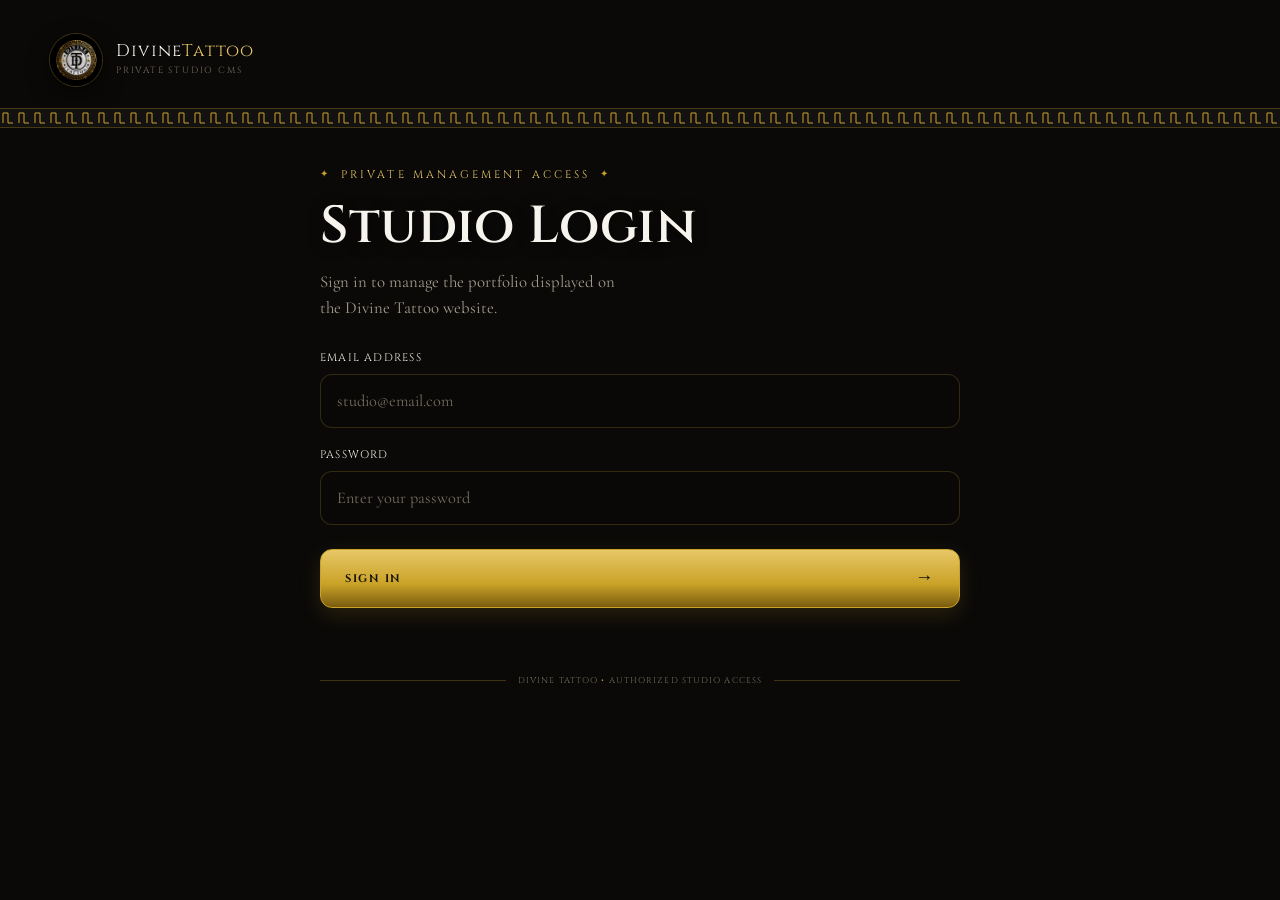
<file: admin/index.html>
<!DOCTYPE html>
<html lang="en">
<head>
  <meta charset="UTF-8">
  <meta name="viewport" content="width=device-width, initial-scale=1.0">
  <meta name="theme-color" content="#0a0908">
  <title>Studio Login | Divine Tattoo</title>
  <link rel="preconnect" href="https://fonts.googleapis.com">
  <link rel="preconnect" href="https://fonts.gstatic.com" crossorigin>
  <link href="https://fonts.googleapis.com/css2?family=Cinzel:wght@400;500;600;700;900&family=Cormorant+Garamond:ital,wght@0,400;0,500;0,600;1,400;1,500&display=swap" rel="stylesheet">
  <link rel="stylesheet" href="admin.css">
  <link rel="stylesheet" href="refinement.css">
</head>
<body class="admin-login-body">
  <main class="login-page">
    <section class="login-panel" aria-labelledby="loginTitle">
      <span class="frame-corner corner-tl" aria-hidden="true"></span>
      <span class="frame-corner corner-tr" aria-hidden="true"></span>
      <span class="frame-corner corner-bl" aria-hidden="true"></span>
      <span class="frame-corner corner-br" aria-hidden="true"></span>

      <header class="login-brand">
        <img src="../assets/logo-480.jpg" alt="Divine Tattoo crest" class="admin-brand-mark">
        <div class="admin-brand-copy">
          <span class="admin-brand-name">Divine<em>Tattoo</em></span>
          <span class="admin-brand-kicker">Private Studio CMS</span>
        </div>
      </header>

      <div class="gk-divider" aria-hidden="true"></div>

      <div class="login-intro">
        <p class="eyebrow"><span class="star">✦</span> Private Management Access <span class="star">✦</span></p>
        <h1 id="loginTitle">Studio Login</h1>
        <p class="subtitle">Sign in to manage the portfolio displayed on the Divine Tattoo website.</p>
      </div>

      <form id="loginForm" novalidate>
        <div class="field">
          <label for="email">Email Address</label>
          <input type="email" id="email" name="email" placeholder="studio@email.com" autocomplete="email" inputmode="email" required>
        </div>

        <div class="field">
          <label for="password">Password</label>
          <input type="password" id="password" name="password" placeholder="Enter your password" autocomplete="current-password" required>
        </div>

        <button type="submit" id="loginButton" class="primary-button">
          <span class="button-text">Sign In</span>
          <span class="button-arrow" aria-hidden="true">→</span>
        </button>

        <p id="loginMessage" class="message" aria-live="polite"></p>
      </form>

      <footer class="login-footer">
        <span class="footer-line" aria-hidden="true"></span>
        <p>Divine Tattoo <span>•</span> Authorized Studio Access</p>
        <span class="footer-line" aria-hidden="true"></span>
      </footer>
    </section>
  </main>

  <script type="module" src="admin.js"></script>
</body>
</html>
</file>
<file: admin/admin.css>
/* ==========================================================
   DIVINE TATTOO — PRIVATE STUDIO CMS
   Visual system mirrors the public Divine Tattoo website.
   Front-end only: authentication/CMS behavior remains in JS.
   ========================================================== */

:root {
  --black: #0a0908;
  --black-soft: #141210;
  --surface: #1c1916;
  --surface-2: #221e19;
  --gold-deep: #7a5c10;
  --gold: #c9a227;
  --gold-light: #e8c766;
  --gold-pale: #f0d98c;
  --marble: #ede9df;
  --white: #f7f4ee;
  --stone: #a39c8a;
  --stone-dim: #756e5e;
  --line: rgba(201, 162, 39, 0.28);
  --danger: #df7b7d;
  --success: #8fbf91;
  --font-display: 'Cinzel', 'Times New Roman', serif;
  --font-body: 'Cormorant Garamond', Georgia, serif;
  --radius: 2px;
  --shadow: 0 24px 70px rgba(0, 0, 0, 0.48);
}

*, *::before, *::after { box-sizing: border-box; }

html {
  min-height: 100%;
  background: var(--black);
}

body {
  margin: 0;
  min-height: 100vh;
  min-height: 100dvh;
  color: var(--marble);
  font-family: var(--font-body);
  font-size: 18px;
  line-height: 1.55;
  -webkit-font-smoothing: antialiased;
  background: var(--black);
  overflow-x: clip;
}

body::before,
body::after {
  content: '';
  position: fixed;
  inset: 0;
  pointer-events: none;
}

body::before {
  z-index: -2;
  background-image: url('../assets/pattern-duotone.jpg');
  background-repeat: repeat;
  background-size: 420px auto;
  opacity: 0.15;
}

body::after {
  z-index: -1;
  background:
    radial-gradient(circle at 14% 8%, rgba(201, 162, 39, 0.10), transparent 30%),
    radial-gradient(circle at 86% 88%, rgba(201, 162, 39, 0.06), transparent 34%),
    rgba(10, 9, 8, 0.87);
}

button,
input { font: inherit; }
button { cursor: pointer; }
button:disabled { cursor: not-allowed; opacity: 0.55; }

h1, h2, h3, p { margin-top: 0; }

h1, h2, h3 {
  font-family: var(--font-display);
  color: var(--white);
  font-weight: 600;
  letter-spacing: 0.01em;
  line-height: 1.12;
  text-shadow: 0 2px 16px rgba(0, 0, 0, 0.45);
}

p { color: var(--stone); }

/* ---------- shared brand ---------- */
.admin-brand,
.login-brand {
  display: flex;
  align-items: center;
  gap: 14px;
}

.admin-brand-mark {
  width: 52px;
  height: 52px;
  flex: 0 0 52px;
  border-radius: 50%;
  object-fit: cover;
  box-shadow: 0 0 0 1px var(--line), 0 8px 22px rgba(0, 0, 0, 0.55);
}

.admin-brand-copy {
  display: flex;
  flex-direction: column;
  gap: 3px;
}

.admin-brand-name {
  font-family: var(--font-display);
  color: var(--white);
  font-size: 17px;
  letter-spacing: 0.07em;
  line-height: 1.1;
}

.admin-brand-name em {
  color: var(--gold-light);
  font-style: normal;
}

.admin-brand-kicker {
  color: var(--stone-dim);
  font-family: var(--font-display);
  font-size: 9px;
  letter-spacing: 0.2em;
  text-transform: uppercase;
}

/* ---------- public-site Greek-key motif ---------- */
.gk-divider {
  width: 100%;
  height: 20px;
  background-color: var(--black-soft);
  background-image: url("data:image/svg+xml,%3Csvg xmlns='http://www.w3.org/2000/svg' width='16' height='32' viewBox='0 0 16 32'%3E%3Cpath d='M0,24 L0,8 L8,8 L8,24 L16,24' fill='none' stroke='%23C9A227' stroke-width='1.6'/%3E%3C/svg%3E");
  background-repeat: repeat-x;
  background-position: 0 center;
  background-size: 16px 20px;
  border-top: 1px solid var(--line);
  border-bottom: 1px solid var(--line);
  animation: gk-crawl 5s linear infinite;
}

@keyframes gk-crawl {
  from { background-position: 0 center; }
  to { background-position: -32px center; }
}

.eyebrow,
.section-kicker {
  font-family: var(--font-display);
  text-transform: uppercase;
  color: var(--gold-light);
  letter-spacing: 0.28em;
}

.eyebrow {
  display: flex;
  align-items: center;
  gap: 10px;
  margin: 0 0 14px;
  font-size: 11px;
}

.eyebrow .star {
  color: var(--gold);
  font-size: 10px;
}

.section-kicker {
  margin: 0 0 8px !important;
  font-size: 10px !important;
}

/* ---------- corner framing ---------- */
.frame-corner {
  position: absolute;
  width: 18px;
  height: 18px;
  pointer-events: none;
  color: var(--gold);
}

.corner-tl { top: 10px; left: 10px; border-top: 1px solid; border-left: 1px solid; }
.corner-tr { top: 10px; right: 10px; border-top: 1px solid; border-right: 1px solid; }
.corner-bl { bottom: 10px; left: 10px; border-bottom: 1px solid; border-left: 1px solid; }
.corner-br { bottom: 10px; right: 10px; border-bottom: 1px solid; border-right: 1px solid; }

/* ==========================================================
   LOGIN
   ========================================================== */
.login-page {
  width: min(100%, 1180px);
  min-height: 100vh;
  min-height: 100dvh;
  margin: 0 auto;
  padding: 28px 20px;
  display: grid;
  place-items: center;
}

.login-panel {
  position: relative;
  width: min(100%, 520px);
  border: 1px solid var(--line);
  border-radius: var(--radius);
  background:
    linear-gradient(145deg, rgba(34, 30, 25, 0.92), rgba(10, 9, 8, 0.96));
  box-shadow: var(--shadow), inset 0 1px 0 rgba(255, 255, 255, 0.025);
  overflow: hidden;
}

.login-brand {
  padding: 30px 30px 26px;
}

.login-intro {
  padding: 34px 30px 0;
}

.login-intro h1 {
  margin: 0;
  font-size: clamp(2.15rem, 9vw, 3.25rem);
}

.subtitle {
  max-width: 39ch;
  margin: 14px 0 0;
  color: var(--stone);
  font-size: 1.05rem;
}

#loginForm {
  padding: 26px 30px 0;
}

.field { margin-bottom: 18px; }

.field label {
  display: block;
  margin-bottom: 8px;
  color: var(--marble);
  font-family: var(--font-display);
  font-size: 11px;
  letter-spacing: 0.11em;
  text-transform: uppercase;
}

.field input,
.portfolio-order-input {
  outline: none;
  color: var(--white);
  background: rgba(10, 9, 8, 0.68);
  border: 1px solid rgba(201, 162, 39, 0.22);
  border-radius: var(--radius);
  transition: border-color 0.2s ease, box-shadow 0.2s ease, background 0.2s ease;
}

.field input {
  display: block;
  width: 100%;
  min-height: 54px;
  padding: 0 16px;
  font-size: 1.02rem;
}

.field input::placeholder { color: var(--stone-dim); }

.field input:hover { border-color: rgba(232, 199, 102, 0.38); }

.field input:focus,
.portfolio-order-input:focus {
  border-color: var(--gold-light);
  background: rgba(201, 162, 39, 0.045);
  box-shadow: 0 0 0 3px rgba(201, 162, 39, 0.08);
}

.primary-button,
#loginButton {
  display: inline-flex;
  align-items: center;
  justify-content: center;
  gap: 14px;
  min-height: 52px;
  padding: 14px 24px;
  border: 1px solid var(--gold);
  border-radius: var(--radius);
  background: linear-gradient(180deg, var(--gold-light), var(--gold) 60%, var(--gold-deep));
  color: #161208;
  font-family: var(--font-display);
  font-size: 11px;
  font-weight: 700;
  letter-spacing: 0.14em;
  text-transform: uppercase;
  box-shadow: 0 7px 22px rgba(201, 162, 39, 0.16);
  transition: transform 0.2s ease, box-shadow 0.2s ease, filter 0.2s ease;
}

#loginButton {
  width: 100%;
  justify-content: space-between;
  margin-top: 6px;
}

.primary-button:hover,
#loginButton:hover {
  transform: translateY(-2px);
  filter: brightness(1.04);
  box-shadow: 0 11px 28px rgba(201, 162, 39, 0.28);
}

.primary-button:active,
#loginButton:active { transform: translateY(0); }
.button-arrow { font-size: 1.15rem; }

.message {
  min-height: 22px;
  margin: 12px 0 0;
  color: var(--danger);
  font-size: 0.92rem;
  text-align: center;
}

#uploadMessage,
#portfolioMessage { color: var(--gold-pale); }

.login-footer {
  display: flex;
  align-items: center;
  gap: 12px;
  padding: 28px 30px 30px;
}

.footer-line {
  flex: 1;
  height: 1px;
  background: var(--line);
}

.login-footer p {
  margin: 0;
  color: var(--stone-dim);
  font-family: var(--font-display);
  font-size: 8.5px;
  letter-spacing: 0.13em;
  text-transform: uppercase;
  text-align: center;
}

.login-footer p span { color: var(--gold); }

/* ==========================================================
   DASHBOARD SHELL
   ========================================================== */
.auth-checking .admin-shell { opacity: 0; }

.admin-shell {
  width: min(1180px, calc(100% - 32px));
  margin: 0 auto;
  padding: 24px 0 64px;
  opacity: 1;
  transition: opacity 0.2s ease;
}

.admin-header {
  display: flex;
  align-items: center;
  justify-content: space-between;
  gap: 18px;
  padding: 10px 0 22px;
}

.logout-button {
  flex: 0 0 auto;
  padding: 11px 16px;
  border: 1px solid var(--gold-deep);
  border-radius: var(--radius);
  background: transparent;
  color: var(--gold-light);
  font-family: var(--font-display);
  font-size: 10px;
  letter-spacing: 0.12em;
  text-transform: uppercase;
  transition: background 0.2s ease, border-color 0.2s ease, transform 0.2s ease;
}

.logout-button:hover {
  transform: translateY(-1px);
  border-color: var(--gold-light);
  background: rgba(201, 162, 39, 0.08);
}

.admin-hero {
  padding: clamp(42px, 7vw, 76px) 0 18px;
  max-width: 760px;
}

.admin-hero h1 {
  margin: 0;
  font-size: clamp(2.35rem, 8vw, 4.6rem);
}

.admin-subtitle {
  max-width: 58ch;
  margin: 15px 0 0;
  color: var(--stone);
  font-size: clamp(1.05rem, 2.4vw, 1.2rem);
}

/* ==========================================================
   DASHBOARD PANELS
   ========================================================== */
.admin-panel {
  position: relative;
  margin-top: 28px;
  padding: clamp(24px, 4vw, 36px);
  border: 1px solid var(--line);
  border-radius: var(--radius);
  background:
    linear-gradient(145deg, rgba(34, 30, 25, 0.84), rgba(10, 9, 8, 0.92));
  box-shadow: 0 18px 54px rgba(0, 0, 0, 0.34);
}

.section-heading {
  display: flex;
  align-items: flex-start;
  justify-content: space-between;
  gap: 16px;
  margin-bottom: 22px;
}

.section-heading h2 {
  margin: 0;
  font-size: clamp(1.55rem, 4vw, 2.35rem);
}

.section-heading p:not(.section-kicker) {
  max-width: 62ch;
  margin: 8px 0 0;
  color: var(--stone);
  font-size: 1rem;
}

/* ==========================================================
   UPLOAD
   ========================================================== */
.upload-controls {
  display: grid;
  gap: 12px;
}

#imageInput {
  width: 100%;
  min-height: 58px;
  padding: 11px;
  border: 1px dashed rgba(201, 162, 39, 0.48);
  border-radius: var(--radius);
  background: rgba(10, 9, 8, 0.65);
  color: var(--stone);
}

#imageInput:hover { border-color: var(--gold-light); }

#imageInput::file-selector-button {
  margin-right: 12px;
  padding: 11px 16px;
  border: 1px solid var(--gold-deep);
  border-radius: var(--radius);
  background: rgba(201, 162, 39, 0.10);
  color: var(--gold-light);
  font-family: var(--font-display);
  font-size: 10px;
  font-weight: 600;
  letter-spacing: 0.08em;
  text-transform: uppercase;
  cursor: pointer;
}

.upload-controls .primary-button { width: 100%; }

/* ==========================================================
   PORTFOLIO GRID + CARDS
   ========================================================== */
.portfolio-grid {
  display: grid;
  grid-template-columns: repeat(2, minmax(0, 1fr));
  gap: 14px;
}

.portfolio-card {
  position: relative;
  overflow: hidden;
  border: 1px solid rgba(201, 162, 39, 0.22);
  border-radius: var(--radius);
  background: rgba(10, 9, 8, 0.76);
  box-shadow: 0 12px 28px rgba(0, 0, 0, 0.34);
  transition: transform 0.22s ease, border-color 0.22s ease, box-shadow 0.22s ease, opacity 0.2s ease;
}

.portfolio-card::before {
  content: '';
  position: absolute;
  inset: 0;
  z-index: 2;
  pointer-events: none;
  box-shadow: inset 0 0 0 1px rgba(232, 199, 102, 0.04);
}

.portfolio-card:hover {
  transform: translateY(-3px);
  border-color: rgba(232, 199, 102, 0.55);
  box-shadow: 0 18px 34px rgba(0, 0, 0, 0.42);
}

.portfolio-preview {
  display: block;
  width: 100%;
  aspect-ratio: 4 / 5;
  object-fit: cover;
  background: var(--black);
  border-bottom: 1px solid var(--line);
}

.portfolio-info {
  display: flex;
  flex-direction: column;
  gap: 10px;
  padding: 13px;
}

.portfolio-order {
  display: inline-flex;
  align-items: center;
  width: fit-content;
  min-height: 30px;
  padding: 4px 9px;
  border: 1px solid rgba(201, 162, 39, 0.34);
  border-radius: var(--radius);
  background: rgba(201, 162, 39, 0.09);
  color: var(--gold-light);
  font-family: var(--font-display);
  font-size: 10px;
  font-weight: 700;
  letter-spacing: 0.08em;
  cursor: pointer;
  user-select: none;
  transition: background 0.2s ease, border-color 0.2s ease, opacity 0.2s ease, transform 0.2s ease;
}

.portfolio-order:hover {
  background: rgba(201, 162, 39, 0.16);
  border-color: var(--gold-light);
}

.portfolio-order-input {
  width: 4.2rem;
  min-width: 4.2rem;
  min-height: 28px;
  padding: 0.2rem 0.4rem;
  font: inherit;
  font-weight: inherit;
  text-align: center;
  appearance: textfield;
  -moz-appearance: textfield;
}

.portfolio-order-input::-webkit-inner-spin-button,
.portfolio-order-input::-webkit-outer-spin-button {
  margin: 0;
  appearance: none;
}

.portfolio-status {
  color: var(--stone);
  font-size: 0.92rem;
}

.portfolio-order.position-saving {
  pointer-events: none;
  opacity: 0.55;
}

.portfolio-order.position-error { animation: portfolio-position-error 0.25s ease; }

@keyframes portfolio-position-error {
  0% { transform: translateX(0); }
  25% { transform: translateX(-3px); }
  50% { transform: translateX(3px); }
  75% { transform: translateX(-2px); }
  100% { transform: translateX(0); }
}

.portfolio-controls {
  display: grid;
  grid-template-columns: 1fr 1fr;
  gap: 7px;
}

.portfolio-controls button {
  min-height: 40px;
  padding: 8px 7px;
  border-radius: var(--radius);
  font-family: var(--font-display);
  font-size: 9px;
  font-weight: 600;
  letter-spacing: 0.05em;
  text-transform: uppercase;
  transition: background 0.2s ease, border-color 0.2s ease, color 0.2s ease;
}

.publish-button {
  border: 1px solid var(--gold-deep);
  background: rgba(201, 162, 39, 0.08);
  color: var(--gold-light);
}

.publish-button:hover {
  border-color: var(--gold-light);
  background: rgba(201, 162, 39, 0.15);
}

.delete-button {
  border: 1px solid rgba(223, 123, 125, 0.34);
  background: rgba(223, 123, 125, 0.06);
  color: #ef9a9c;
}

.delete-button:hover {
  border-color: rgba(239, 154, 156, 0.7);
  background: rgba(223, 123, 125, 0.13);
}

/* ---------- accessibility ---------- */
button:focus-visible,
input:focus-visible,
.portfolio-order:focus-visible {
  outline: 2px solid var(--gold-light);
  outline-offset: 3px;
}

/* ---------- tablet / desktop ---------- */
@media (min-width: 700px) {
  .login-page { padding: 44px 24px; }
  .login-brand { padding: 34px 38px 28px; }
  .login-intro { padding: 40px 38px 0; }
  #loginForm { padding: 28px 38px 0; }
  .login-footer { padding: 30px 38px 34px; }

  .admin-shell { padding-top: 32px; }
  .upload-controls {
    grid-template-columns: 1fr auto;
    align-items: stretch;
  }
  .upload-controls .primary-button {
    width: auto;
    min-width: 190px;
  }
  .portfolio-grid {
    grid-template-columns: repeat(3, minmax(0, 1fr));
    gap: 18px;
  }
}

@media (min-width: 1050px) {
  .portfolio-grid { grid-template-columns: repeat(4, minmax(0, 1fr)); }
}

@media (max-width: 520px) {
  .admin-shell { width: min(100% - 24px, 1180px); }
  .admin-header { align-items: flex-start; }
  .admin-brand-mark { width: 46px; height: 46px; flex-basis: 46px; }
  .admin-brand-name { font-size: 15px; }
  .admin-brand-kicker { font-size: 7.8px; }
  .logout-button { padding: 10px 11px; font-size: 8.5px; }

  .login-page { padding: 16px 12px; }
  .login-brand { padding: 26px 22px 22px; }
  .login-intro { padding: 30px 22px 0; }
  #loginForm { padding: 24px 22px 0; }
  .login-footer { padding: 26px 22px 28px; }
  .login-footer p { font-size: 7.4px; letter-spacing: 0.08em; }

  .admin-panel { padding: 22px 16px; }
  .portfolio-grid { gap: 10px; }
  .portfolio-info { padding: 10px; gap: 8px; }
  .portfolio-controls { grid-template-columns: 1fr; }
  .portfolio-controls button { min-height: 38px; }
}

@media (prefers-reduced-motion: reduce) {
  *, *::before, *::after {
    scroll-behavior: auto !important;
    transition-duration: 0.01ms !important;
    animation-duration: 0.01ms !important;
  }
  .gk-divider { animation: none; }
}
</file>
<file: admin/refinement.css>
/* ==========================================================
   DIVINE TATTOO — ADMIN UI SURFACE REFINEMENT
   Keeps the approved content, palette, typography and CMS
   behavior unchanged. This file only refines presentation.
   ========================================================== */

:root {
  --ui-card-radius: 18px;
  --ui-control-radius: 12px;
  --ui-small-radius: 10px;
}

/* Remove decorative corner brackets from admin surfaces. */
.frame-corner {
  display: none !important;
}

/* ==========================================================
   LOGIN — RESTORED STABLE PREVIOUS LAYOUT
   ========================================================== */

.login-page {
  width: min(1180px, calc(100% - 32px));
  margin: 0 auto;
  padding: 24px 0 42px;
  display: block;
}

.login-panel {
  width: 100%;
  max-width: none;
  overflow: visible;
  border: 0;
  border-radius: 0;
  background: transparent;
  box-shadow: none;
}

/* Match the dashboard's top brand geometry. */
.login-brand {
  width: 100%;
  padding: 10px 0 22px;
}

/* Keep the form centered while the brand header uses the
   full page container width. */
.login-intro,
#loginForm,
.login-footer {
  width: min(100%, 640px);
  margin-left: auto;
  margin-right: auto;
}

/* Keep the animated Greek-key chain flush with the viewport. */
.admin-login-body .login-panel > .gk-divider {
  position: relative;
  left: 50%;
  width: 100vw;
  max-width: none;
  margin-left: 0;
  margin-right: 0;
  transform: translateX(-50%);
}

.login-intro {
  padding: 38px 0 0;
}

#loginForm {
  padding: 28px 0 0;
}

.login-footer {
  padding: 32px 0 0;
}

/* ==========================================================
   DASHBOARD — FULL-WIDTH DIVIDER + TIGHTER SAFE SPACING
   ========================================================== */

.admin-dashboard-body .admin-shell > .gk-divider {
  position: relative;
  left: 50%;
  width: 100vw;
  max-width: none;
  margin-left: 0;
  margin-right: 0;
  transform: translateX(-50%);
}

/* Reduce unused vertical black space without changing the
   dashboard structure or control geometry. */
.admin-dashboard-body .admin-shell {
  padding-top: 18px;
  padding-bottom: 48px;
}

.admin-dashboard-body .admin-header {
  padding: 8px 0 16px;
}

.admin-dashboard-body .admin-hero {
  padding: clamp(28px, 5vw, 48px) 0 8px;
}

.admin-dashboard-body .admin-panel {
  margin-top: 20px;
}

.admin-dashboard-body .section-heading {
  margin-bottom: 18px;
}

.upload-section {
  padding-left: 0;
  padding-right: 0;
  border: 0;
  border-radius: 0;
  background: transparent;
  box-shadow: none;
}

.portfolio-section {
  border-radius: var(--ui-card-radius);
  background: rgba(10, 9, 8, 0.72);
  box-shadow: 0 18px 54px rgba(0, 0, 0, 0.28);
}

/* ==========================================================
   ROUNDED UI SYSTEM
   Large cards are gently rounded; smaller controls are
   proportionally rounder for a softer, more polished feel.
   ========================================================== */

.field input,
#imageInput {
  border-radius: var(--ui-control-radius);
}

.primary-button,
#loginButton,
.logout-button {
  border-radius: var(--ui-control-radius);
}

#imageInput::file-selector-button,
.portfolio-order,
.portfolio-order-input,
.portfolio-controls button {
  border-radius: var(--ui-small-radius);
}

.portfolio-card {
  border-radius: var(--ui-card-radius);
}

.portfolio-card::before {
  border-radius: inherit;
}

/* The image follows the parent card's rounded top edge. */
.portfolio-preview {
  border-radius: var(--ui-card-radius) var(--ui-card-radius) 0 0;
}

/* Preserve clean rounded edges when controls or images touch
   the card boundary. */
.portfolio-card {
  overflow: hidden;
}

/* Slightly soften the upload field and button as a pair now
   that they sit directly on the page rather than inside a card. */
#imageInput {
  background: rgba(10, 9, 8, 0.54);
}

.upload-controls .primary-button {
  border-radius: 13px;
}

/* ==========================================================
   MOBILE
   ========================================================== */

@media (max-width: 520px) {
  .login-page {
    width: min(100% - 24px, 1180px);
    padding: 18px 0 36px;
  }

  .login-brand {
    padding: 10px 0 22px;
  }

  .login-intro {
    padding: 32px 0 0;
  }

  #loginForm {
    padding: 24px 0 0;
  }

  .login-footer {
    padding: 28px 0 0;
  }

  .admin-dashboard-body .admin-shell {
    padding-top: 14px;
    padding-bottom: 38px;
  }

  .admin-dashboard-body .admin-header {
    padding: 8px 0 14px;
  }

  .admin-dashboard-body .admin-hero {
    padding: 24px 0 6px;
  }

  .admin-dashboard-body .admin-panel {
    margin-top: 16px;
  }

  .admin-dashboard-body .section-heading {
    margin-bottom: 16px;
  }

  .upload-section {
    padding-left: 0;
    padding-right: 0;
  }

  .portfolio-section {
    border-radius: 16px;
  }

  .portfolio-card {
    border-radius: 14px;
  }

  .portfolio-preview {
    border-radius: 14px 14px 0 0;
  }
}

/* ==========================================================
   DASHBOARD — REDUCE ONLY THE TWO MARKED EMPTY GAPS
   ========================================================== */

/* Gap 1: description -> Upload section. */
.admin-dashboard-body .upload-section {
  margin-top: 8px;
  padding-top: 0;
  padding-bottom: 0;
}

/* Gap 2: Upload button -> Portfolio Library. Keep message space
   only when there is actually a status message to show. */
.admin-dashboard-body #uploadMessage:empty {
  min-height: 0;
  margin: 0;
}

.admin-dashboard-body .portfolio-section {
  margin-top: 14px;
}

@media (max-width: 520px) {
  .admin-dashboard-body .upload-section {
    margin-top: 6px;
  }

  .admin-dashboard-body .portfolio-section {
    margin-top: 14px;
  }
}
</file>
